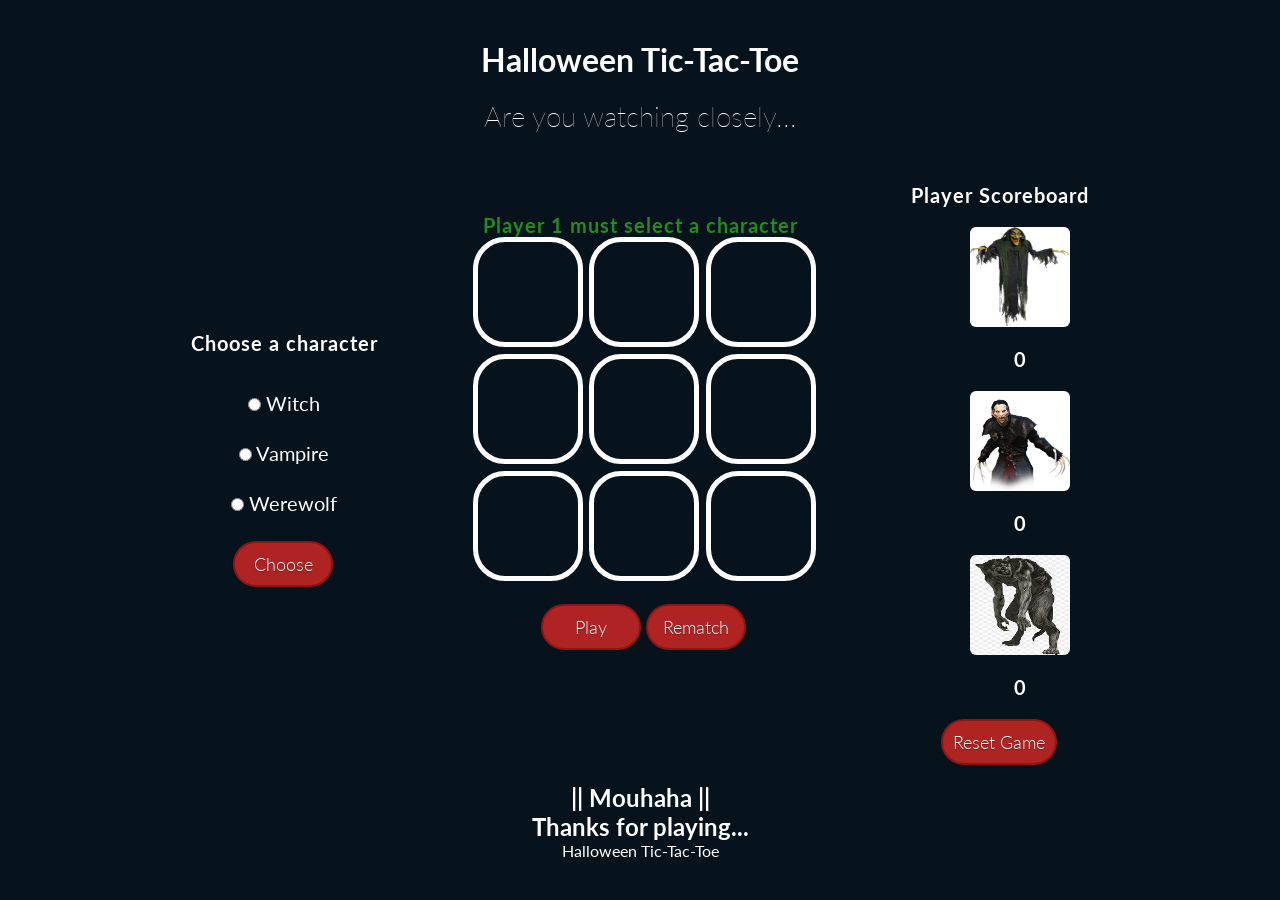
<file: index.html>
<!DOCTYPE html>
<html lang="en">
<head>
    <meta charset="UTF-8">
    <meta http-equiv="X-UA-Compatible" content="IE=edge">
    <meta name="viewport" content="width=device-width, initial-scale=1.0">
    <title>Halloween Tic-Tac-Toe</title>
    <link rel="stylesheet" href="style.css">
    <link href='https://fonts.googleapis.com/css?family=Lato:300,700,300italic,700italic' rel='stylesheet' type='text/css'>
</head>
<body>
    <main>
        <header>
            <h1 class="game-title">Halloween Tic-Tac-Toe</h1>
            <div class="scary">
                <div class="text"></div>
              </div>
        </header>
        <h4 class="results">Player 1 must select a character</h4>
        <div class="container">
            <div class="gameplay">
                <div class="gameboard">
                    <div data-cell-index="0" class="cell"></div>
                    <div data-cell-index="1" class="cell"></div>
                    <div data-cell-index="2" class="cell"></div>
                    <div data-cell-index="3" class="cell"></div>
                    <div data-cell-index="4" class="cell"></div>
                    <div data-cell-index="5" class="cell"></div>
                    <div data-cell-index="6" class="cell"></div>
                    <div data-cell-index="7" class="cell"></div>
                    <div data-cell-index="8" class="cell"></div>
                </div>
                <div class="gameButtons">
                    <button class="buttons" id="Play">Play</button>
                    <button class="buttons" id="Rematch">Rematch</button>
                </div>
            </div>
            <div class="characters">
                <h3>Choose a character</h3>
                    <div>
                        <input type="radio" id="Witch" name="voice" value="Witch" />
                        <label for="Witch">Witch</label>
                    </div>
                    <div>
                        <input type="radio" id="Vampire" name="voice" value="Vampire" />
                        <label for="Vampire">Vampire</label>
                    </div>
                    <div>
                        <input type="radio" id="Werewolf" name="voice" value="Werewolf" />
                        <label for="Werewolf">Werewolf</label>
                    </div>
                <div class="chooseButton">
                    <button class="buttons" id="choose">Choose</button>
                </div>
            </div>
            <div class="scoreboard">
                <h3>Player Scoreboard</h3>
                <ul>
                    <li>
                        <img src="images/Witch.jpg" alt="Witch"/>
                        <div class="score" data-character="Witch">0</div>
                    </li>
                    <li>
                        <img src="images/Vampire.jpg" alt="Vampire"/>
                        <div class="score" data-character="Vampire">0</div>
                    </li>
                        <img src="images/werewolfnew.jpg" alt="Werewolf"/>
                        <div class="score" data-character="Werewolf">0</div>
                    </li>
                </ul>
                <div class="reset-game">
                    <button class="buttons" id="Reset">Reset Game</button>
                </div>
            </div>
        </div>
        <footer>
            <h2>
                <p>|| Mouhaha ||</p>

                <p>Thanks for playing...</p>
            </h2>
            <p>Halloween Tic-Tac-Toe</p>
        </footer>
    </main>
</body>
    <script src="script.js"></script>
</html>
</file>
<file: style.css>
* {
    font-family: 'Lato', sans-serif;
    margin: auto;
    max-width: 980px;
}
@media only screen 
and (min-device-width : 320px) 
and (max-device-width : 480px) { 
*   {
    height: 100vh; /* Use vh as a fallback for browsers that do not support Custom Properties */
    height: calc(var(--vh, 1vh) * 100);
    margin: 0 auto;
    max-width: 30%;
    }
}
body {
    background-color: rgb(7, 19, 28);
    color: white;
}

header {
    padding-top: 40px;
    flex-wrap: wrap;
    display: flex;
}

.container {
    height: 600px;
    display: flex;
    justify-content: center;
    flex-direction: column;
    flex-wrap: wrap;
    justify-content: space-evenly;
    align-items: center;
}

.results {
    position: absolute;
    flex-wrap: wrap;
    top: 25%;
    left: 50%;
    transform: translate(-50%, -50%);
    text-align: center;
    font-size: 20px;
    color: rgb(34,139,34);
    padding: 10px;
    transition: text-indent .5s;
    letter-spacing: 0.05em;
}

.results:hover {
    text-indent: 5px;
    transition: text-indent .5s;
    animation:  shake 0.8s;
  }
  
  @keyframes shake{
    0%{
      transform: translateX(0)
    }
    25%{
      transform: translateX(25px);
    }
      
    50%{
      transform: translateX(-25px);
    }
    100%{
      transform: translateX(0px);
    }
}

.text:hover::before {
    display: inline-block;
    content: '&#x2708;︎';
}

.gameboard {
    display: grid;
    order: 1;
    width: 350px;
    height: 350px;
    border-radius: 2em;
    grid-template-columns: repeat(3, auto);
}
.gameplay {
    display: flex;
    flex-wrap: wrap;
    flex-direction: column;
    align-items: center;
    justify-content:space-evenly;
    order: 2;
    padding: 40px;
}
.gameButtons {
    order: 2;
    padding: 20px;
}
.gameplay > #Play {
    order: 2;
    padding: 10px;
    width: 100px;
}
.gameplay > #Rematch {
    order: 3;
    padding: 10px;
    width: 100px;
}
.chooseButton {
    padding: 10px;
}

button {
    display:inline-block;
    padding:0.3em 1.2em;
    margin:0 0.1em 0.1em 0;
    padding: 10px;
    font-size: 18px;
    border: 0.16em solid rgb(140,22,22);
    background-color: rgb(176, 35, 35);
    border-radius: 2em;
    box-sizing: border-box;
    text-decoration:none;
    font-weight:300;
    color: white;
    text-shadow: 0 0.04em 0.04em rgba(0,0,0,0.35);
    text-align: center;
    transition: all 0.2s;
    min-width: 100px;
}

.buttons:hover {
    border-color: rgb(235, 109, 109);
}

.cell {
    display: flex;
    width: 100px;
    height: 100px;
    align-items: center;
    justify-content: center;
    border: 5px solid white;
    transition: 0.2s ease-in-out;
    border-radius: 2em;
    
}
.cell:hover {
    border-color: rgb(176, 35, 35);
    color: yellow;
    font-size: 20px;
    transition: 0.5s ease-in-out;
}

.characters {
    display: flex;
    flex-direction: column;
    flex-wrap: wrap;
    padding: 20px;
    order: 1;
    font-size: 20px;
    line-height: 50px;
    text-align: center;
    justify-content: center;
}

h3 {
    display: flex;
    font-size: 20px;
    padding: 10px;
    letter-spacing: 0.05em;
    flex-wrap: wrap;
}

.scoreboard {
    display: flex;
    order: 3;
    padding: 20px;
    flex-direction: column;
    flex-wrap: wrap;
    align-content: center;
}

.score {
    text-align: center;
    font-size: 20px;
    color: white;
    font-weight: bold;
    padding: 10px;
}

.score:hover {
    color: yellow;
}

.scoreboard > ul {
    list-style-type: none;
    text-align: center;
}

img {
    display: flex;
    height: 100px;
    width: 100px;
    padding: 10px;
    border-radius: 1em;
    flex-wrap: wrap;
    align-content: center;
}
img:hover{
    opacity:0.4; /* how much transparent you want image to be*/
    filter:alpha(opacity=80); /* browser fix*/
    -webkit-opacity:0.4; /*vendor prefixes for website browsers*/
    -moz-opacity:0.4; /* same as above, edited thankx to @ Daniel_Lisik  */
}
.reset-game {
    padding: 10px;
    justify-content: flex-end;
    display: flex;
}

footer {
    display: flex;
    flex-wrap: wrap;
    padding: 30px;
    text-align: center;
    align-content: center;
    justify-content: center;
    align-items: center;
    flex-direction: column;
}

.scary {
    padding: 20px;
    height: 100%;
    width: 100%;
    justify-content: center;
    align-items: center;
    display: flex;
}

.text {
    font-weight:100;
    font-size: 28px;
    color: #FAFAFA;
}
.dud {
    color: #757575;
}
</file>
